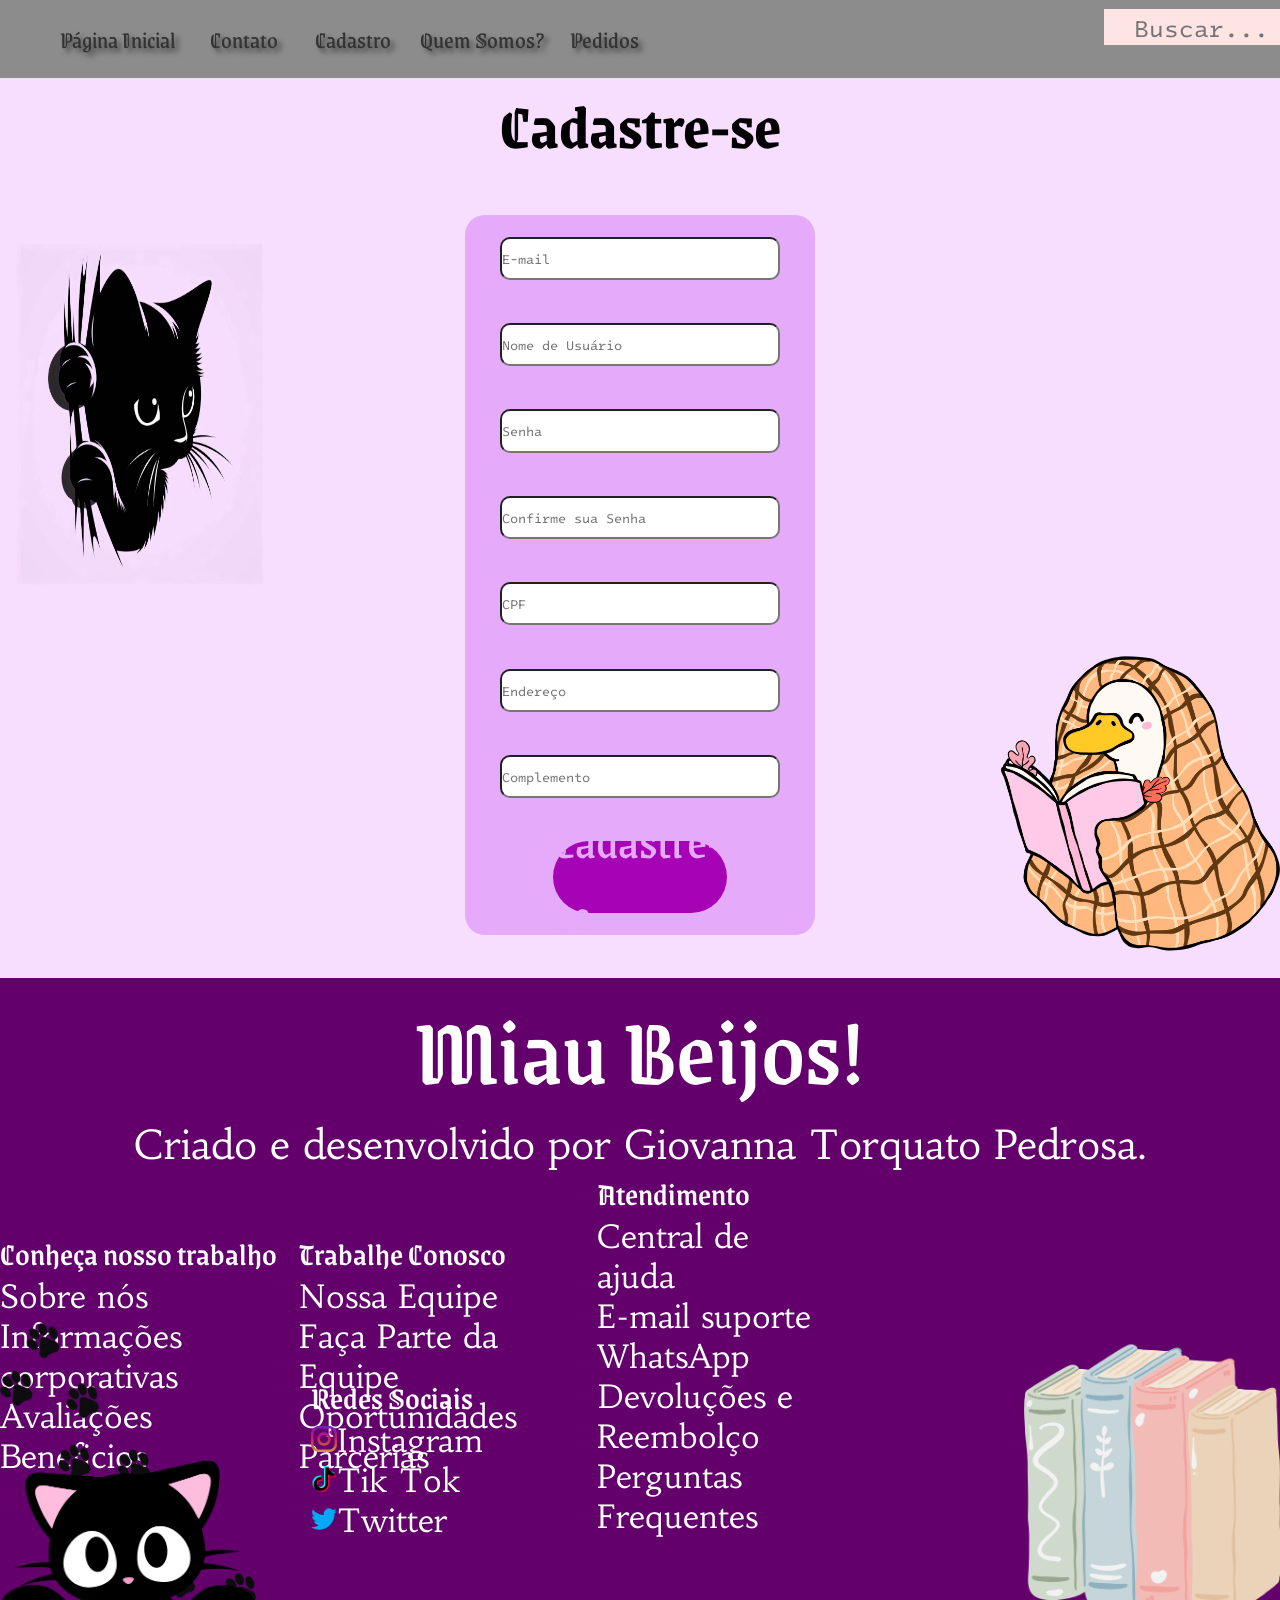
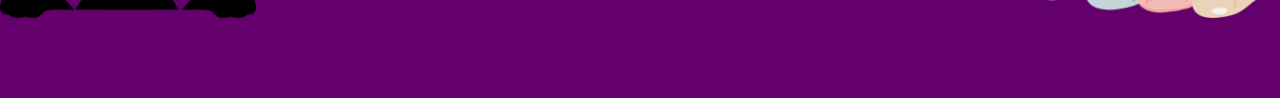
<file: cadastro.html>
<!DOCTYPE html>
<html lang="en">

<head>
    <meta charset="UTF-8">
    <meta name="viewport" content="width=device-width, initial-scale=1.0">
    <title>Jojiooo's Book</title>
    <link rel="preconnect" href="https://fonts.googleapis.com">
    <link rel="preconnect" href="https://fonts.gstatic.com" crossorigin>
    <link
        href="https://fonts.googleapis.com/css2?family=Grenze+Gotisch:wght@100..900&family=Habibi&family=Intel+One+Mono:ital,wght@0,300..700;1,300..700&display=swap"
        rel="stylesheet">
    <link rel="stylesheet" href="cadastro.css">
</head>

<body>
    <header>
        <div class="logo"></div>
        <div class="alinhar">
            <ul class="lista">
                <li id="Inicial"><a href="index.html">Página Inicial</a></li>
                <li id="contato"><a href="contato.html">Contato</a></li>
                <li id="cadastro"><a href="cadastro.html">Cadastro</a></li>
                <li id="somos"><a href="quemsomos.html">Quem Somos?</a></li>
                <li id="pedidos"><a href="pedido.html">Pedidos</a></li>
            </ul>
        </div>
        <div class="busca_carro">
            <div class="busca">
                <input type="text" placeholder="  Buscar...">

            </div>
            <ul class="ul">
                <li class="flex"><a href="carrinho.html" class="Carrinho">Carrinho</a><img src="spell-book.png" alt="">
                </li>
            </ul>
        </div>
    </header>
    <section class="sec1">
        <h1>Cadastre-se</h1>
        <div class="tudo">
            <div class="cima">
                <img src="18.png" alt="">
            </div>
            <div class="forms">
                <input type="text" placeholder="E-mail">
                <input type="text" placeholder="Nome de Usuário">
                <input type="text" placeholder="Senha">
                <input type="text" placeholder="Confirme sua Senha">
                <input type="text" placeholder="CPF">
                <input type="text" placeholder="Endereço">
                <input type="text" placeholder="Complemento">
                <a href="">
                    <p>Cadastre-se</p>
                </a>
            </div>
            <div class="baixo">
                <img src="21.png" alt="">
            </div>
        </div>
    </section>
    <footer>
        <h1>Miau Beijos!</h1>
        <h2>Criado e desenvolvido por Giovanna Torquato Pedrosa.</h2>
        <div class="foot">
            <div class="titlefoot">
                <h3>Conheça nosso trabalho</h3>
                <li>Sobre nós</li>
                <li>Informações corporativas</li>
                <li>Avaliações </li>
                <li>Beneficios</li>
            </div>
            <div class="titlefoot">
                <h3>Trabalhe Conosco</h3>
                <li>Nossa Equipe</li>
                <li>Faça Parte da Equipe</li>
                <li>Oportunidades</li>
                <li>Parcerias</li>

            </div>
            <div class="titlefoot">
                <h3>Atendimento</h3>
                <li>Central de ajuda</li>
                <li>E-mail suporte</li>
                <li>WhatsApp </li>
                <li>Devoluções e Reembolço</li>
                <li>Perguntas Frequentes</li>
            </div>
        </div>

        <div class="imgrede">

            <img src="unnamed (2).png" alt="">
            <div class="titlefoot">
                <p></p>
                <p></p>
                <p></p>
                <h3>Redes Sociais</h3>
                <li><img src="instagram.png" alt="">Instagram</li>
                <li><img src="tik-tok.png" alt="">Tik Tok</li>
                <li><img src="twitter.png" alt="">Twitter </li>
            </div>
            <img src="8 (1).png" alt="">
        </div>
    </footer>
</body>

</html>
</file>
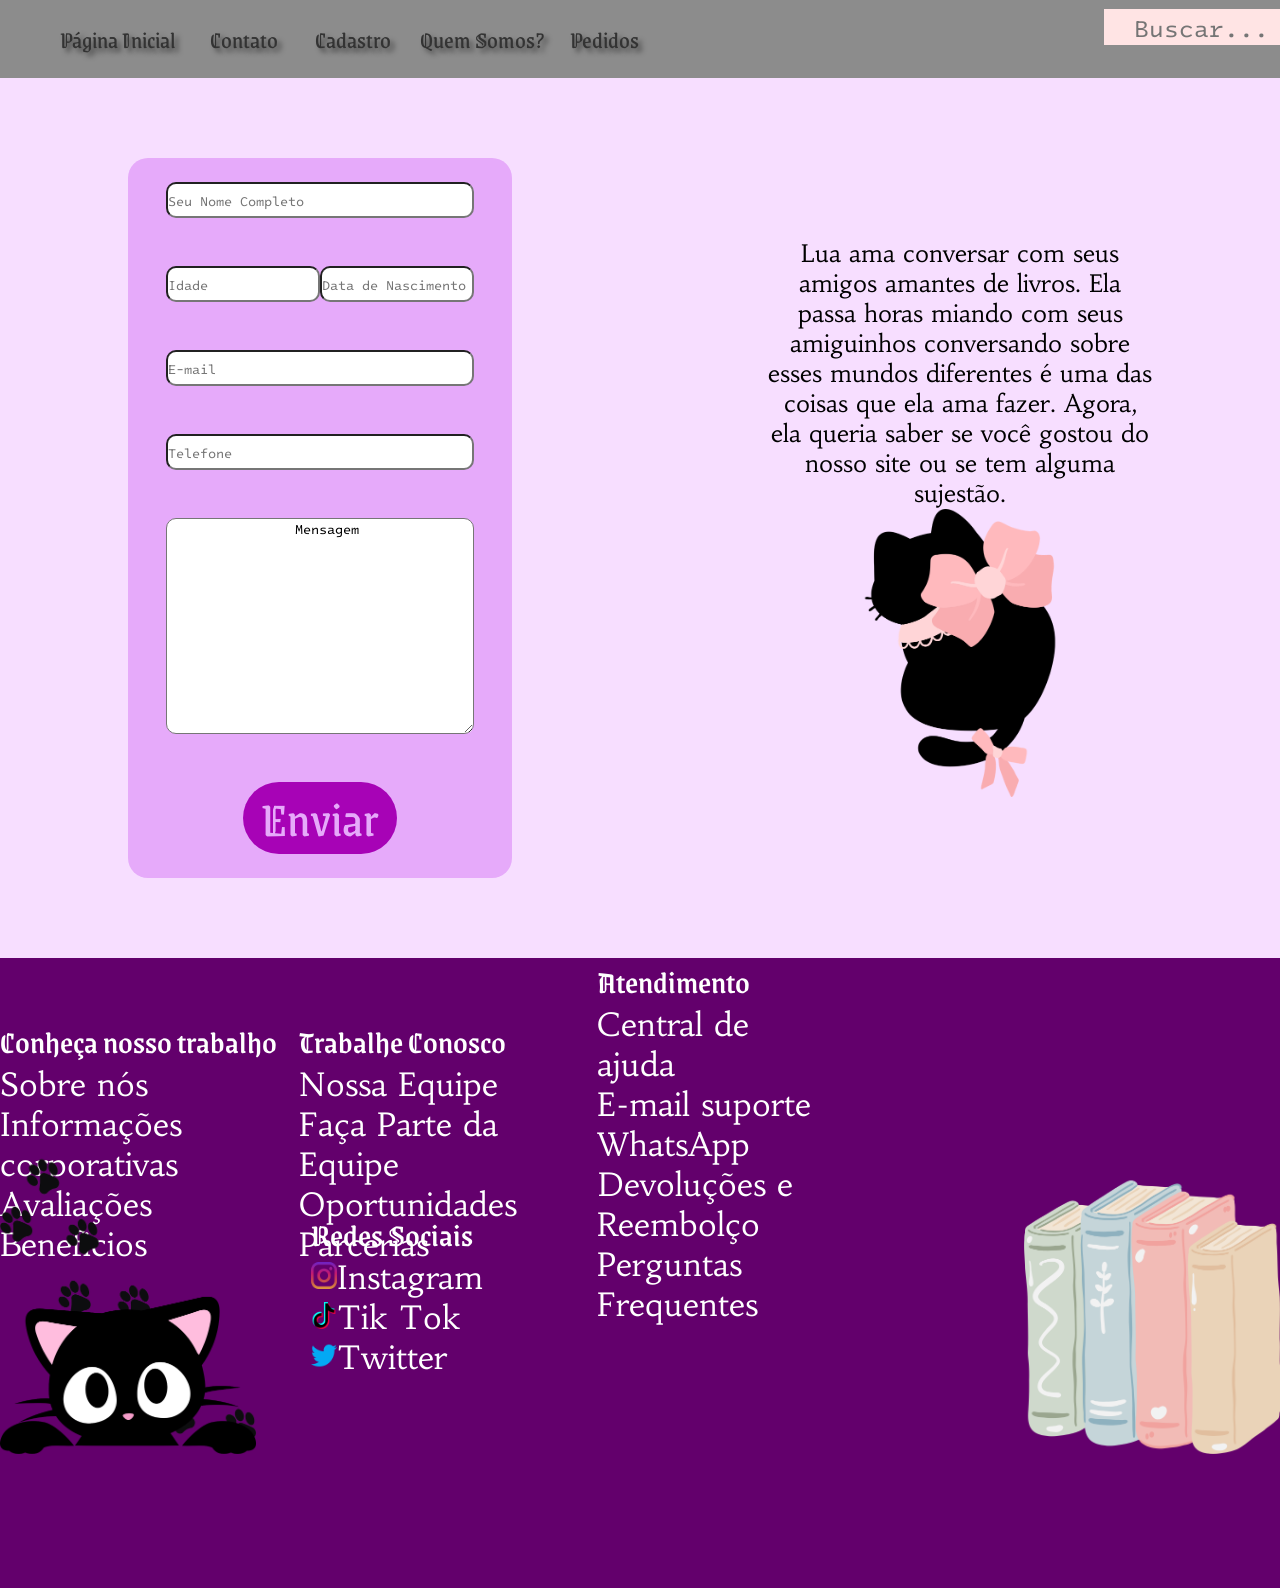
<file: contato.html>
<!DOCTYPE html>
<html lang="en">

<head>
    <meta charset="UTF-8">
    <meta name="viewport" content="width=device-width, initial-scale=1.0">
    <title>Jojiooo's Book</title>
    <link rel="preconnect" href="https://fonts.googleapis.com">
    <link rel="preconnect" href="https://fonts.gstatic.com" crossorigin>
    <link
        href="https://fonts.googleapis.com/css2?family=Grenze+Gotisch:wght@100..900&family=Habibi&family=Intel+One+Mono:ital,wght@0,300..700;1,300..700&display=swap"
        rel="stylesheet">
    <link rel="stylesheet" href="contato.css">
</head>

<body>
    <header>
        <div class="logo"></div>
        <div class="alinhar">
            <ul class="lista">
                <li id="Inicial"><a href="index.html">Página Inicial</a></li>
                <li id="contato"><a href="contato.html">Contato</a></li>
                <li id="cadastro"><a href="cadastro.html">Cadastro</a></li>
                <li id="somos"><a href="quemsomos.html">Quem Somos?</a></li>
                <li id="pedidos"><a href="pedido.html">Pedidos</a></li>
            </ul>
        </div>
        <div class="busca_carro">
            <div class="busca">
                <input type="text" placeholder="  Buscar...">

            </div>
            <ul class="ul">
                <li class="flex"><a href="carrinho.html" class="Carrinho">Carrinho</a><img src="spell-book.png" alt="">
                </li>
            </ul>
        </div>
    </header>
    <section class="sec1">
        <div class="forms">
            <input type="text" placeholder="Seu Nome Completo">
            <div>
                <input type="text" placeholder="Idade">
                <input type="text" placeholder="Data de Nascimento">
            </div>
            <input type="text" placeholder="E-mail">
            <input type="text" placeholder="Telefone">
            <textarea name="Mensagem" id="">
                Mensagem
            </textarea>
            <a href=""><p>Enviar</p></a>
        </div>
        <div class="gato">
            <p>Lua ama conversar com seus amigos amantes de livros. Ela passa horas miando com seus amiguinhos conversando sobre esses mundos diferentes é uma das coisas que ela ama fazer. Agora, ela queria saber se você gostou do nosso site ou se tem alguma sujestão.</p>
            <img src="22.png" alt="">
        </div>

    </section>











<footer>
    <div class="foot">
        <div class="titlefoot">
            <h3>Conheça nosso trabalho</h3>
            <li>Sobre nós</li>
            <li>Informações corporativas</li>
            <li>Avaliações </li>
            <li>Beneficios</li>
        </div>
        <div class="titlefoot">
            <h3>Trabalhe Conosco</h3>
            <li>Nossa Equipe</li>
            <li>Faça Parte da Equipe</li>
            <li>Oportunidades</li>
            <li>Parcerias</li>

        </div>
        <div class="titlefoot">
            <h3>Atendimento</h3>
            <li>Central de ajuda</li>
            <li>E-mail suporte</li>
            <li>WhatsApp </li>
            <li>Devoluções e Reembolço</li>
            <li>Perguntas Frequentes</li>
        </div>
    </div>

    <div class="imgrede">

        <img src="unnamed (2).png" alt="">
        <div class="titlefoot">
            <p></p>
            <p></p>
            <p></p>
            <h3>Redes Sociais</h3>
            <li><img src="instagram.png" alt="">Instagram</li>
            <li><img src="tik-tok.png" alt="">Tik Tok</li>
            <li><img src="twitter.png" alt="">Twitter </li>
        </div>
        <img src="8 (1).png" alt="">
    </div>
    </footer>
</body>

</html>
</file>
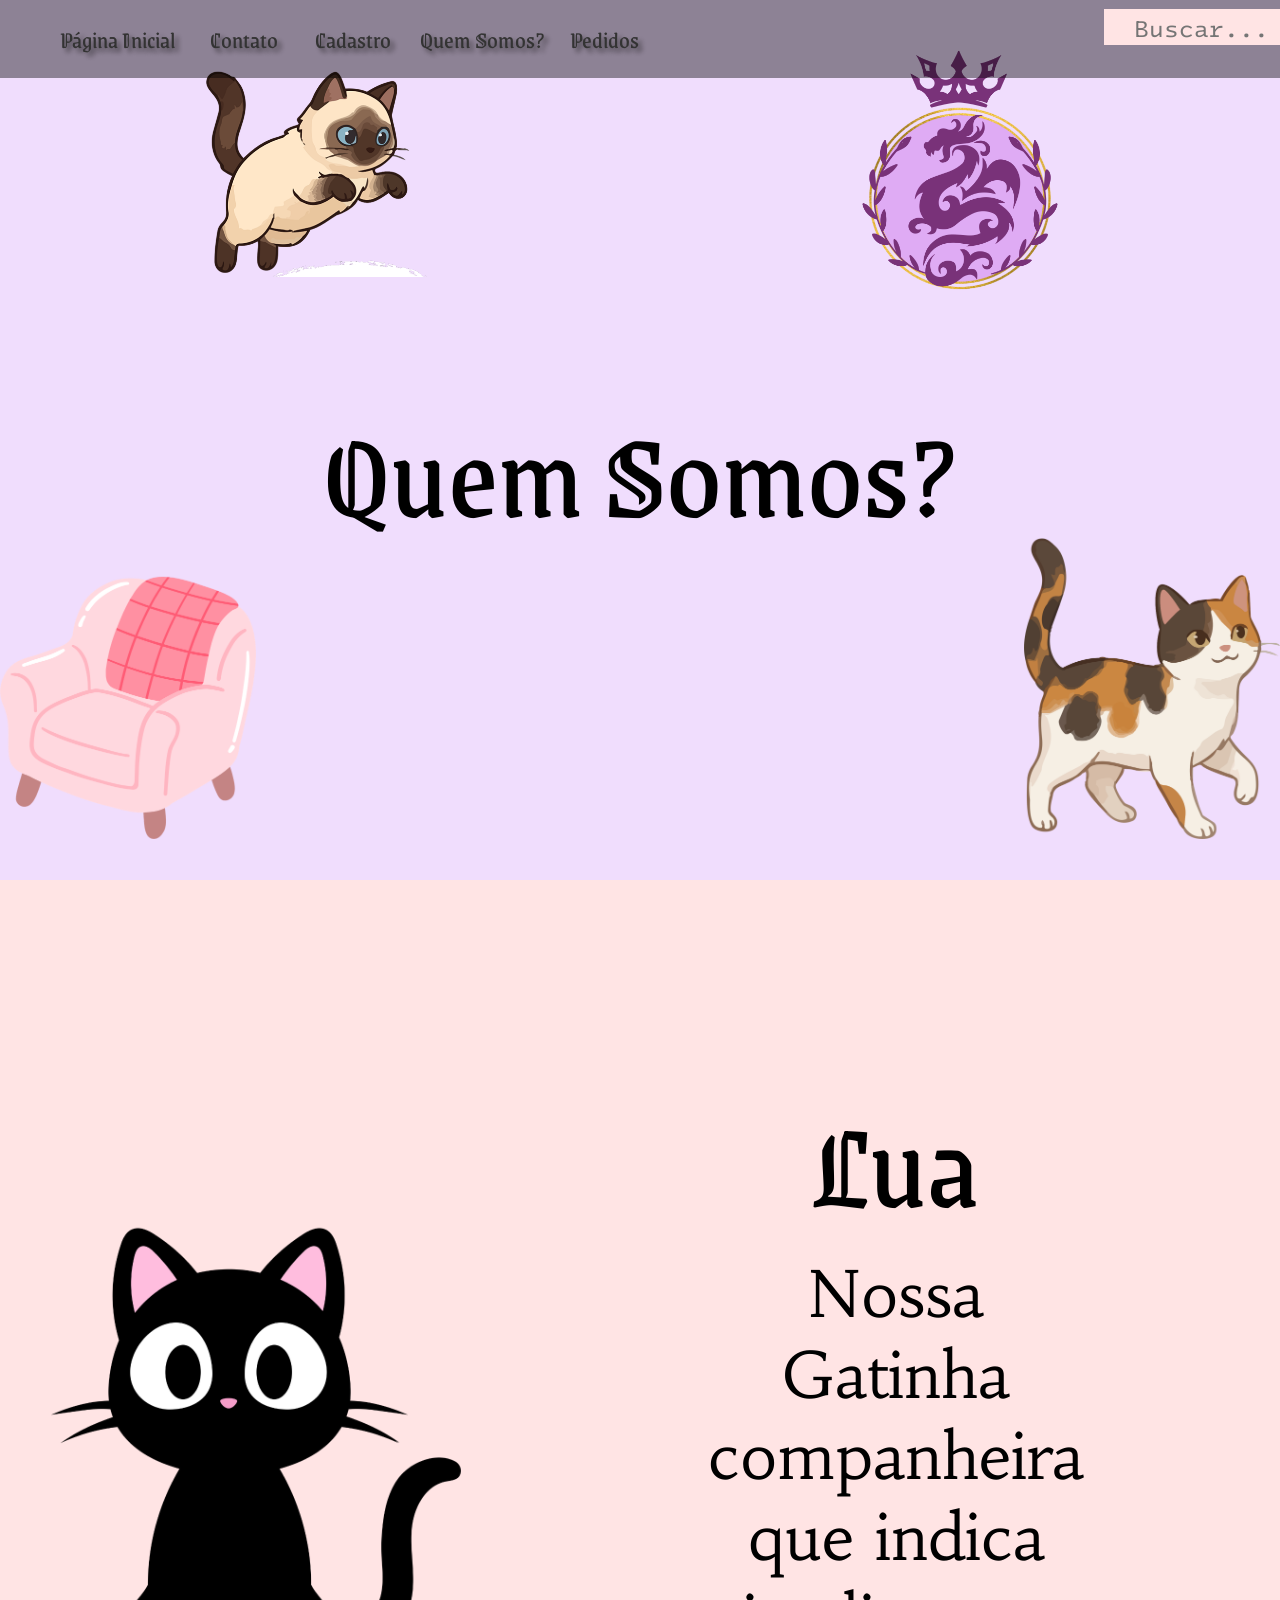
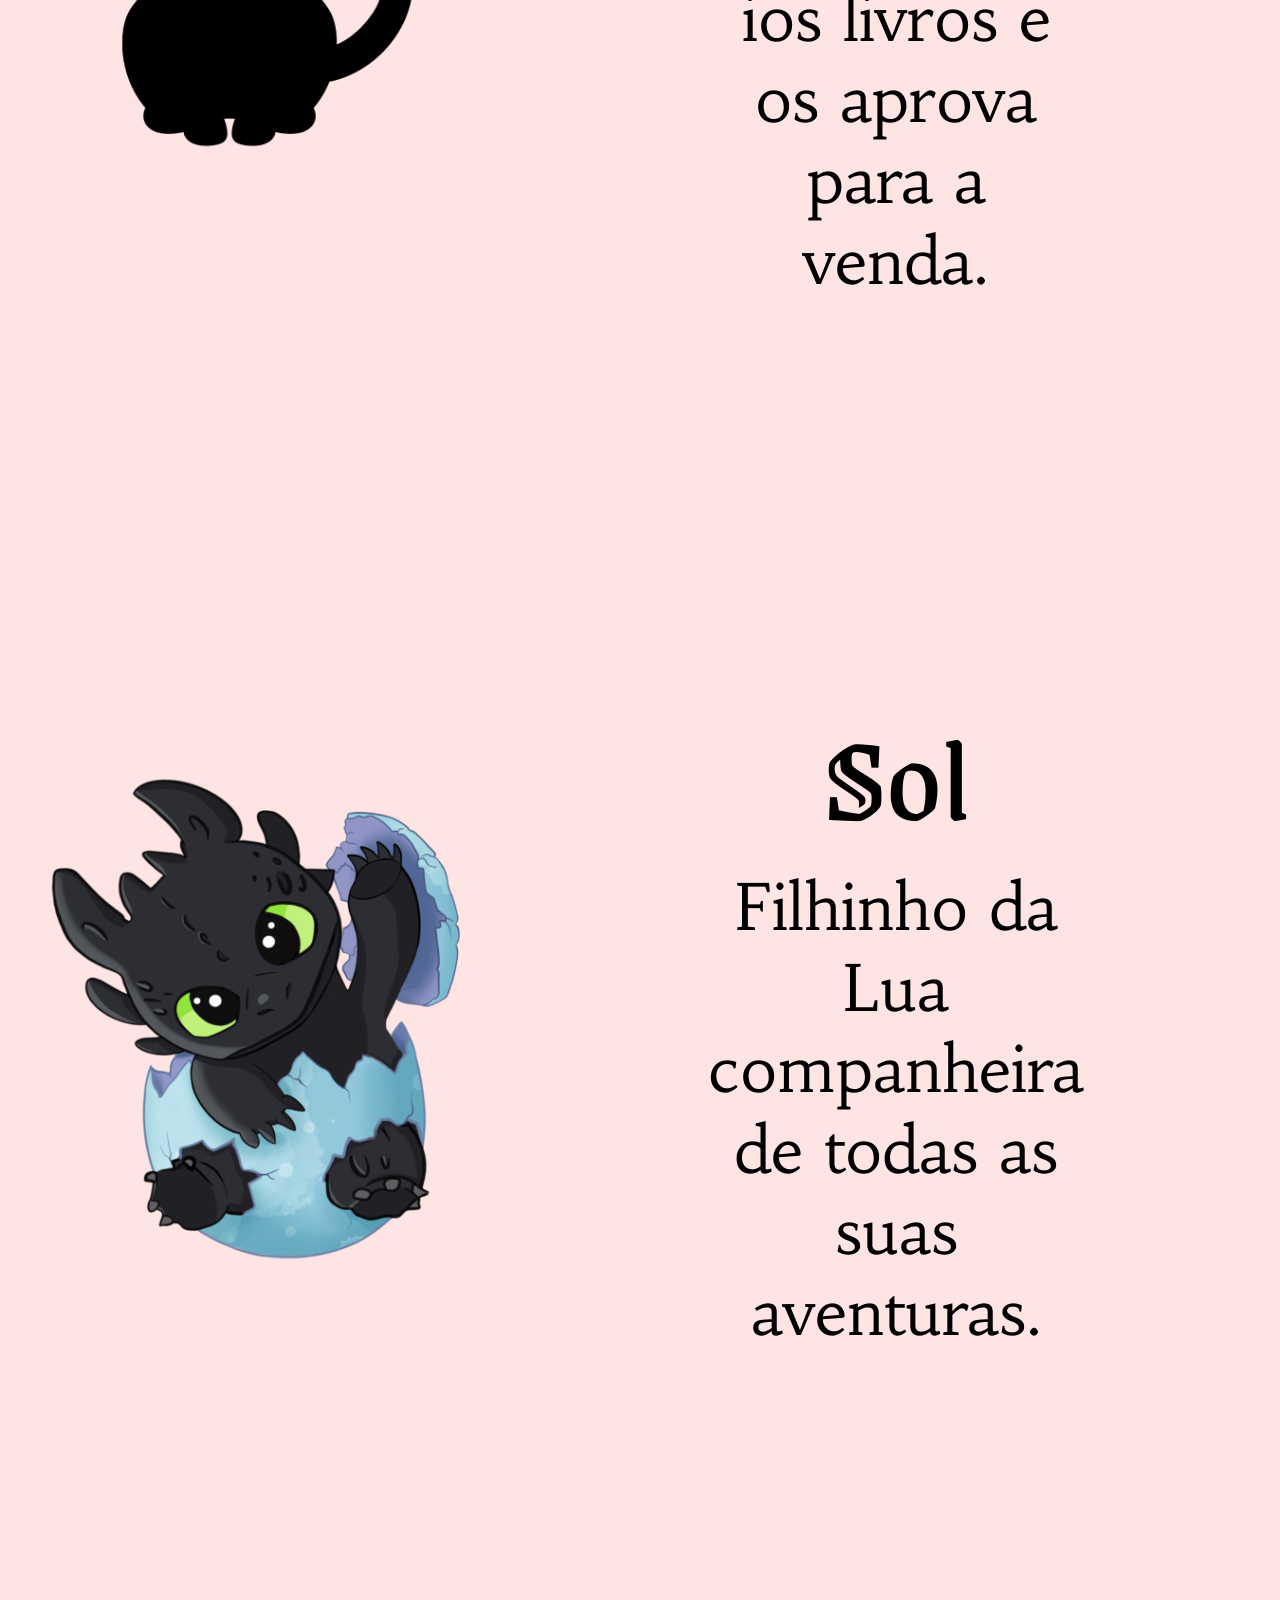
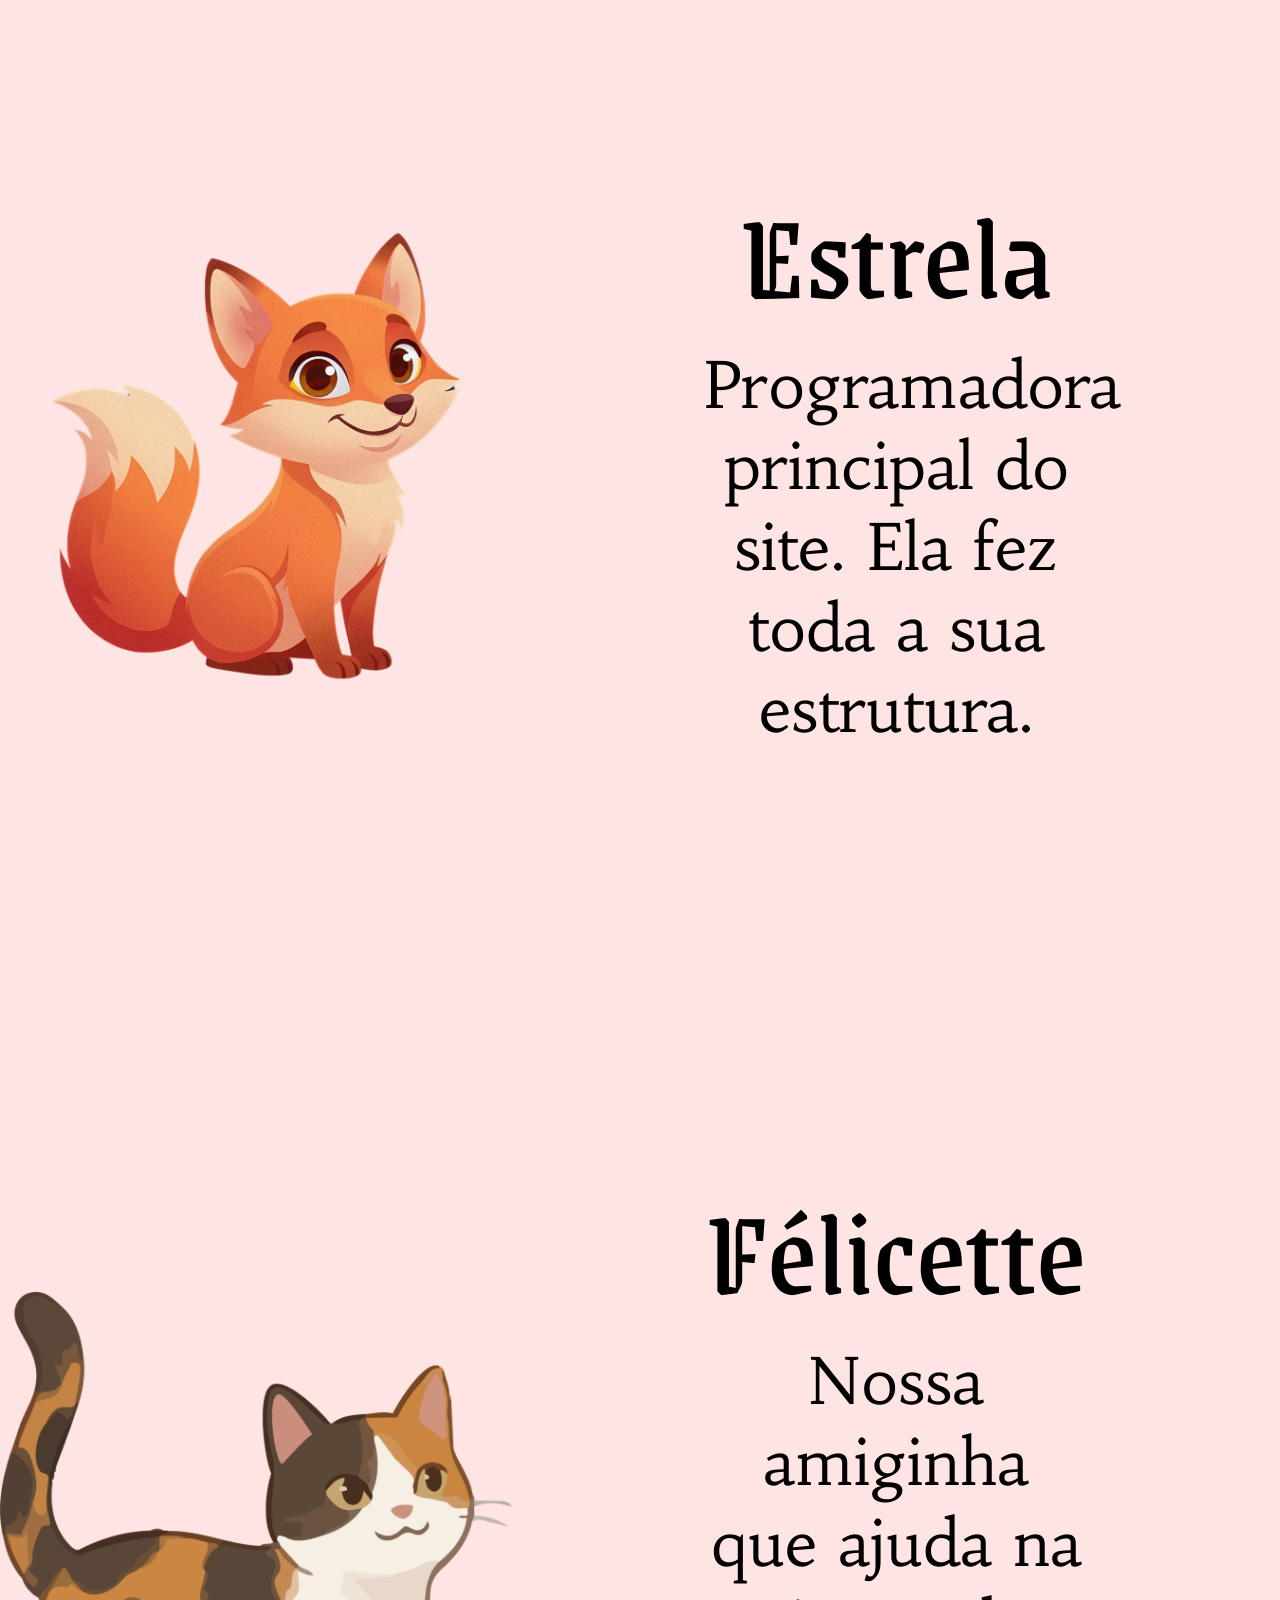
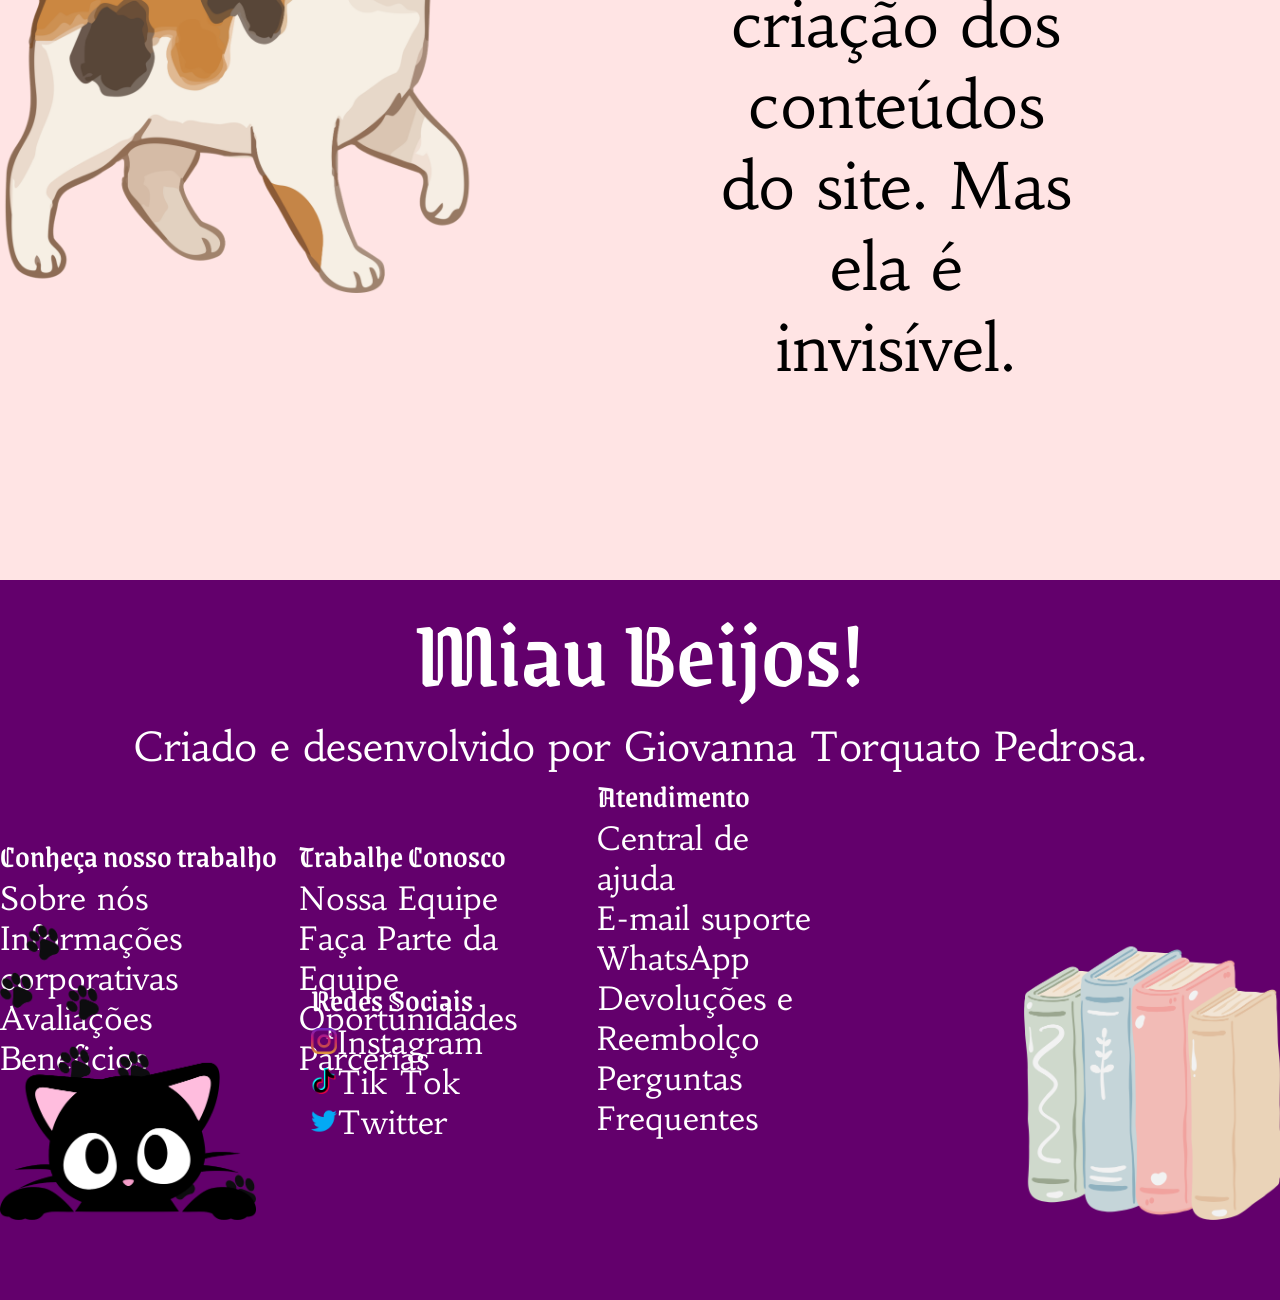
<file: quemsomos.html>
<!DOCTYPE html>
<html lang="en">

<head>
    <meta charset="UTF-8">
    <meta name="viewport" content="width=device-width, initial-scale=1.0">
    <title>Jojiooo's Book</title>
    <link rel="preconnect" href="https://fonts.googleapis.com">
    <link rel="preconnect" href="https://fonts.gstatic.com" crossorigin>
    <link rel="preconnect" href="https://fonts.googleapis.com">
    <link rel="preconnect" href="https://fonts.gstatic.com" crossorigin>
    <link href="https://fonts.googleapis.com/css2?family=Graduate&display=swap" rel="stylesheet">
    <link
        href="https://fonts.googleapis.com/css2?family=Grenze+Gotisch:wght@100..900&family=Habibi&family=Intel+One+Mono:ital,wght@0,300..700;1,300..700&display=swap"
        rel="stylesheet">
    <link rel="stylesheet" href="quemsomos.css">
</head>

<body>
    <header>
        <div class="header">
            <div class="logo"></div>
            <div class="alinhar">
                <ul class="lista">
                    <li id="Inicial" class="texto"><a href="index.html">Página Inicial</a></li>
                    <li id="contato" class="texto"><a href="contato.html">Contato</a></li>
                    <li id="cadastro" class="texto"><a href="cadastro.html">Cadastro</a></li>
                    <li id="somos" class="texto"><a href="quemsomos.html">Quem Somos?</a></li>
                    <li id="pedidos" class="texto"><a href="pedido.html">Pedidos</a></li>
                </ul>
            </div>
            <div class="busca_carro">
                <div class="busca">
                    <input type="text" placeholder="  Buscar...">

                </div>
                <ul class="ul">
                    <li class="flex"><a href="carrinho.html" class="Carrinho">Carrinho</a><img src="spell-book.png"
                            alt="">
                    </li>
                </ul>
            </div>
        </div>
    </header>
    
    <section class="sec1">
        <div class="gatios">
            <img src="Design sem nome (3) 4 (1).png" alt="">
            <img src="logo.png" alt="">
        </div>
        <h1 class="title">Quem Somos?</h1>
        <div class="gatioso">
            <img src="poltrona (1).png" alt="" class="maior">
            <img src="felicette (1).png" alt="">
        </div>
    </section>
    <section class="sec2">
        <div class="animal">
            <img src="2.png" alt="">
            <div class="pessoas">
                <h1>Lua</h1>  
                <p>Nossa Gatinha companheira que indica ios livros e os aprova para a venda.</p>
            </div>
        </div>
        <div class="animal">
            <img src="4.png" alt="">
            <div class="pessoas">
                <h1>Sol</h1>  
                <p>Filhinho da Lua companheira de todas as suas aventuras.</p>
            </div>
        </div>
        <div class="animal">
            <img src="estrela.png" alt="">
            <div class="pessoas">
                <h1>Estrela</h1>  
                <p>Programadora principal do site. Ela fez toda a sua estrutura.</p>
            </div>
        </div>
        <div class="animal">
            <img src="felicette (1).png" alt="">
            <div  class="pessoas">
                <h1>Félicette</h1>  
                <p>Nossa amiginha que ajuda na criação dos conteúdos do site. Mas ela é invisível.</p>
            </div>
        </div>
    </section>









    <footer>
        <h1>Miau Beijos!</h1>
        <h2>Criado e desenvolvido por Giovanna Torquato Pedrosa.</h2>
        <div class="foot">
            <div class="titlefoot">
                <h3>Conheça nosso trabalho</h3>
                <li>Sobre nós</li>
                <li>Informações corporativas</li>
                <li>Avaliações </li>
                <li>Beneficios</li>
            </div>
            <div class="titlefoot">
                <h3>Trabalhe Conosco</h3>
                <li>Nossa Equipe</li>
                <li>Faça Parte da Equipe</li>
                <li>Oportunidades</li>
                <li>Parcerias</li>

            </div>
            <div class="titlefoot">
                <h3>Atendimento</h3>
                <li>Central de ajuda</li>
                <li>E-mail suporte</li>
                <li>WhatsApp </li>
                <li>Devoluções e Reembolço</li>
                <li>Perguntas Frequentes</li>
            </div>
        </div>

        <div class="imgrede">

            <img src="unnamed (2).png" alt="">
            <div class="titlefoot">
                <p></p>
                <p></p>
                <p></p>
                <h3>Redes Sociais</h3>
                <li><img src="instagram.png" alt="">Instagram</li>
                <li><img src="tik-tok.png" alt="">Tik Tok</li>
                <li><img src="twitter.png" alt="">Twitter </li>
            </div>
            <img src="8 (1).png" alt="">
        </div>
    </footer>
</body>

</html>
</file>
<file: cadastro.css>
*{
    box-sizing: border-box;
    margin: 0;
    padding: 0;
    font-family: "Habibi", serif;
}
header {
    background-color: rgba(0, 0, 0, 0.452);
    display: flex;
    justify-content: flex-start;
    align-items: center;
    font-size: 24px;
    height: 78px;
    position: static;
}
.lista {
    display: flex;
    
}
.lista li a{
    color: black;
    font-family: "Grenze Gotisch", serif;
    font-weight: 400;
    text-decoration: none;
    width: 100%;
    color: #333;
    text-shadow: 4px 4px 5px rgba(0, 0, 0, 0.5);
}
ul {
    list-style-type: none;
    color: black;
    text-decoration: none;
}
.ul {
    list-style-type: none;
    color: black;
    text-decoration: none;
}
.busca {
    font-family: "Intel One Mono", monospace;
    
}
.busca input {
    width: 286px;
    height: 36px;
    font-family: "Intel One Mono", monospace;
    background-color: #FFE4E4;
    border: 0px solid transparent;
    font-size: 24px;

}
.logo {
    background-image: url(logo.png);
    background-size: cover;
    width: 68px;
    height: 68px;
    margin-left: 20px;
    margin-right: 40px;
}

.Carrinho {
    margin-left: 40px;
    color: black;
    font-family: "Grenze Gotisch", serif;
    font-weight: 400;
    text-decoration: none;
    margin-right: 30px;
    width: 100%;
    color: #333;
    text-shadow: 4px 4px 5px rgba(0, 0, 0, 0.5);
}
.flex {
    display: flex;
    align-items: center;
}
.flex img {
    width: 40%;
    margin-right: 100%;
}
.busca_carro {
    margin-left: 30%;
    display: flex;
}

li{
    width: 150px;
}
#Inicial {
    width: 150px;
}
#contato {
    width: 105px;
}
#cadastro {
    width: 105px;
}
/* ======================sec1========================= */
.sec1 {
    background-color: #F7DEFF;
    width: 100%;
    height: 900px;
    display: flex;
    flex-direction: column;
    justify-content: space-around;
    align-items: center;
    
}
h1 {
    font-family: "Grenze Gotisch", serif;
    font-size: 64px;
}
.tudo {
    display: flex;
    align-items: center;
    justify-content: space-around;
    width: 100%;
    height: 100%;
}
.forms {
    background-color: #E6AAFA;
    width: 30%;
    height: 80vh;
    border-radius: 20px;
    display: flex;
    flex-direction: column;
    justify-content: space-around;
    align-items: center;
}
.forms input {
    width: 80%;
    height: 6%;
    border-radius: 10px;
    font-family: "Intel One Mono", monospace;
}
.forms div {
    display: flex;
    justify-content: space-around;

    width: 80%;
    height: 5%;
}
.forms div input {
    width: 100%;
    height: 100%;
    border-radius: 10px;
    font-family: "Intel One Mono", monospace;
}
textarea {
    width: 80%;
    height: 30%;
    border-radius: 10px;
    font-family: "Intel One Mono", monospace;
}
.forms a {
    display: flex;
    justify-content: center;
    align-items: center;
    text-decoration: none;
    background-color: #a703b6;
    width: 50%;
    height: 10%;
    border-radius: 50px;
}
.forms a p {
    font-family: "Grenze Gotisch", serif;
    font-size: 50px;
    color: #E6AAFA;
}
.forms a:hover {
    background-color: #E6AAFA;
    border: #a703b6 solid 2px;
    
}
.forms a p:hover {
    color: #63006C;
}
.cima {
    display: flex;
    align-items: start;
    width: 40%;
    height: 100%;

}
.cima img {
    width: 60%;
    height: 60%;
}
.baixo{
    display: flex;
    align-items: flex-end;
    justify-content: flex-end;
    width: 40%;
    height: 100%;
}
.baixo img {
    display: flex;
    align-items: flex-end;
    justify-content: flex-end;
    width: 60%;

}
/* ==================footer================= */
footer {
    background-color: #63006C;
    width: 100%;
    height: 80vh;
    color: white;
    text-align: center;
}

footer h1 {
    font-size: 96px;
    font-family: "Grenze Gotisch", serif;
    font-weight: 500;
}

footer h2 {
    font-size: 40px;
    font-family: "Habibi", serif;
    font-weight: 500;
}

.foot {
    display: grid;
    grid-template-columns: repeat(3, 1fr);
    align-items: center;
    justify-content: center;
    width: 70%;
    height: 30%;
    place-self: center;
}

.titlefoot h3 {
    display: flex;
    justify-content: start;
}

.titlefoot h3 {
    font-size: 32px;
    font-family: "Grenze Gotisch", serif;
    font-weight: 500;
}

.titlefoot li {
    text-align: left;
    text-decoration: none;
    list-style-type: none;
    width: 80%;
    font-size: 32px;
    font-family: "Habibi", serif;
}

.titlefoot li img {
    width: 5%;
}

.imgrede {
    display: flex;
    align-items: center;
    justify-content: space-between;
    align-content: center;
    margin-top: -6.9%;
}

.imgrede img {
    width: 20%;
}
</file>
<file: contato.css>
*{
    box-sizing: border-box;
    margin: 0;
    padding: 0;
    font-family: "Habibi", serif;
}
header {
    background-color: rgba(0, 0, 0, 0.452);
    display: flex;
    justify-content: flex-start;
    align-items: center;
    font-size: 24px;
    height: 78px;
    position: static;
}
.lista {
    display: flex;
    
}
.lista li a{
    color: black;
    font-family: "Grenze Gotisch", serif;
    font-weight: 400;
    text-decoration: none;
    width: 100%;
    color: #333;
    text-shadow: 4px 4px 5px rgba(0, 0, 0, 0.5);
}
ul {
    list-style-type: none;
    color: black;
    text-decoration: none;
}
.ul {
    list-style-type: none;
    color: black;
    text-decoration: none;
}
.busca {
    font-family: "Intel One Mono", monospace;
    
}
.busca input {
    width: 286px;
    height: 36px;
    font-family: "Intel One Mono", monospace;
    background-color: #FFE4E4;
    border: 0px solid transparent;
    font-size: 24px;

}
.logo {
    background-image: url(logo.png);
    background-size: cover;
    width: 68px;
    height: 68px;
    margin-left: 20px;
    margin-right: 40px;
}

.Carrinho {
    margin-left: 40px;
    color: black;
    font-family: "Grenze Gotisch", serif;
    font-weight: 400;
    text-decoration: none;
    margin-right: 30px;
    width: 100%;
    color: #333;
    text-shadow: 4px 4px 5px rgba(0, 0, 0, 0.5);
}
.flex {
    display: flex;
    align-items: center;
}
.flex img {
    width: 40%;
    margin-right: 100%;
}
.busca_carro {
    margin-left: 30%;
    display: flex;
}

li{
    width: 150px;
}
#Inicial {
    width: 150px;
}
#contato {
    width: 105px;
}
#cadastro {
    width: 105px;
}

/* ==============================sec1=============================== */
.sec1 {
    background-color: #F7DEFF;
    width: 100%;
    height: 880px;
    display: flex;
    justify-content: space-around;
    align-items: center;
}
.forms {
    background-color: #E6AAFA;
    width: 30%;
    height: 80vh;
    border-radius: 20px;
    display: flex;
    flex-direction: column;
    justify-content: space-around;
    align-items: center;
}
.forms input {
    width: 80%;
    height: 5%;
    border-radius: 10px;
    font-family: "Intel One Mono", monospace;
}
.forms div {
    display: flex;
    justify-content: space-around;

    width: 80%;
    height: 5%;
}
.forms div input {
    width: 100%;
    height: 100%;
    border-radius: 10px;
    font-family: "Intel One Mono", monospace;
}
textarea {
    width: 80%;
    height: 30%;
    border-radius: 10px;
    font-family: "Intel One Mono", monospace;
}
.forms a {
    display: flex;
    justify-content: center;
    align-items: center;
    text-decoration: none;
    background-color: #a703b6;
    width: 40%;
    height: 10%;
    border-radius: 50px;
}
.forms a p {
    font-family: "Grenze Gotisch", serif;
    font-size: 50px;
    color: #E6AAFA;
}
.forms a:hover {
    background-color: #E6AAFA;
    border: #a703b6 solid 2px;
    
}
.forms a p:hover {
    color: #63006C;
}

.gato{
    display: flex;
    flex-direction: column;
    align-items: center;
    justify-content: space-around;
    width: 30%;
}

.gato img {
    width: 60%;
    height: auto;
}
.gato p {
    width: 100%;
    font-family: "Habibi", serif;
    font-size: 24px;
    text-align: center;
}
/* ==================footer================= */
footer {
    background-color: #63006C;
    width: 100%;
    height: 70vh;
    color: white;
    text-align: center;
}

footer h1 {
    font-size: 96px;
    font-family: "Grenze Gotisch", serif;
    font-weight: 500;
}

footer h2 {
    font-size: 40px;
    font-family: "Habibi", serif;
    font-weight: 500;
}

.foot {
    display: grid;
    grid-template-columns: repeat(3, 1fr);
    align-items: center;
    justify-content: center;
    width: 70%;
    height: 30%;
    place-self: center;
}

.titlefoot h3 {
    display: flex;
    justify-content: start;
}

.titlefoot h3 {
    font-size: 32px;
    font-family: "Grenze Gotisch", serif;
    font-weight: 500;
}

.titlefoot li {
    text-align: left;
    text-decoration: none;
    list-style-type: none;
    width: 80%;
    font-size: 32px;
    font-family: "Habibi", serif;
}
.titlefoot li img {
    width: 5%;
}
.imgrede {
    display: flex;
    align-items: center;
    justify-content: space-between;
    align-content: center;
    margin-top: -1%;
}

.imgrede img {
    width: 20%;
}
</file>
<file: quemsomos.css>
* {
    box-sizing: border-box;
    margin: 0;
    padding: 0;
    font-family: "Habibi", serif;
}

body{
    height: 80vh;
}

header {
    position: sticky;
    top: 0.1px;
    z-index: 10;
}

.header {
    background-color: rgba(0, 0, 0, 0.411);
    display: flex;
    justify-content: flex-start;
    align-items: center;
    font-size: 24px;
    height: 78px;

}

.lista {
    display: flex;

}

.lista li a {
    color: black;
    font-family: "Grenze Gotisch", serif;
    font-weight: 400;
    text-decoration: none;
    width: 100%;
    color: #333;
    text-shadow: 4px 4px 5px rgba(0, 0, 0, 0.5);
}

ul {
    list-style-type: none;
    color: black;
    text-decoration: none;
}

.ul {
    list-style-type: none;
    color: black;
    text-decoration: none;
}

.busca {
    font-family: "Intel One Mono", monospace;

}

.busca input {
    width: 286px;
    height: 36px;
    font-family: "Intel One Mono", monospace;
    background-color: #FFE4E4;
    border: 0px solid transparent;
    font-size: 24px;

}

.logo {
    background-image: url(logo.png);
    background-size: cover;
    width: 68px;
    height: 68px;
    margin-left: 20px;
    margin-right: 40px;
}

.Carrinho {
    margin-left: 40px;
    color: black;
    font-family: "Grenze Gotisch", serif;
    font-weight: 400;
    text-decoration: none;
    margin-right: 30px;
    width: 100%;
    color: #333;
    text-shadow: 4px 4px 5px rgba(0, 0, 0, 0.5);
}

.flex {
    display: flex;
    align-items: center;
}

.flex img {
    width: 40%;
    margin-right: 100%;
}

.busca_carro {
    margin-left: 30%;
    display: flex;
}

li {
    width: 150px;
}

#Inicial {
    width: 150px;
}

#contato {
    width: 105px;
}

#cadastro {
    width: 105px;
}

.texto {
    color: black;
}
::selection {
    background-color: rgb(62, 0, 87);
    color: rgb(249, 219, 255);
}
/* ===================sec1====================== */
.sec1  {
    background-color: #f0ddfd;
    width: 100%;
    height: 880px;
    margin-top: -78px;
    display: flex;
    flex-direction: column;
    justify-content: space-around;
    align-items: center;
}
.gatios {
    display: flex;
    justify-content: space-around;
    align-items: center;
    width: 100%;
    
}
.gatios img {
    width: 20%;
}
.gatioso {
    display: flex;
    justify-content: space-between;
    align-items: center;
    width: 100%;
    margin-top: -10%;

}
.gatioso img {
    width: 20%;
}
.maior {
    width: 100%;
    height: 100%;
}
.title {
    font-family: "Grenze Gotisch", serif;
    font-size: 124px;
    font-weight: 400;
}

/* =======================sec2================== */
.sec2 {
    display: flex;
    justify-content: space-around;
    flex-direction: column;
    align-items: center;
    width: 100%;
    height: 500vh;
    background-color: #FFE4E4;
}
.animal {
    display: flex;
    justify-content: center;
    align-items: center;
}
.animal img {
    width: 40%;
}
.animal h1 {
    font-family: "Grenze Gotisch", serif;
    font-size: 124px;
    font-weight: 400;
}
.animal p {
    font-family: "Habibi", serif;
    font-size: 64px;
    font-weight: 400;
    width: 50%;
    text-align: center;
}
.pessoas {
    width: 60%;
    display: flex;
    justify-content: CENTER;
    align-items: center;
    flex-direction: column;
}
/* ==================footer================= */
footer {
    background-color: #63006C;
    width: 100%;
    height: 80vh;
    color: white;
    text-align: center;
}

footer h1 {
    font-size: 96px;
    font-family: "Grenze Gotisch", serif;
    font-weight: 500;
}

footer h2 {
    font-size: 40px;
    font-family: "Habibi", serif;
    font-weight: 500;
}

.foot {
    display: grid;
    grid-template-columns: repeat(3, 1fr);
    align-items: center;
    justify-content: center;
    width: 70%;
    height: 30%;
    place-self: center;
}

.titlefoot h3 {
    display: flex;
    justify-content: start;
}

.titlefoot h3 {
    font-size: 32px;
    font-family: "Grenze Gotisch", serif;
    font-weight: 500;
}

.titlefoot li {
    text-align: left;
    text-decoration: none;
    list-style-type: none;
    width: 80%;
    font-size: 32px;
    font-family: "Habibi", serif;
}
.titlefoot li img {
    width: 5%;
}
.imgrede {
    display: flex;
    align-items: center;
    justify-content: space-between;
    align-content: center;
    margin-top: -6.9%;
}

.imgrede img {
    width: 20%;
}
</file>
